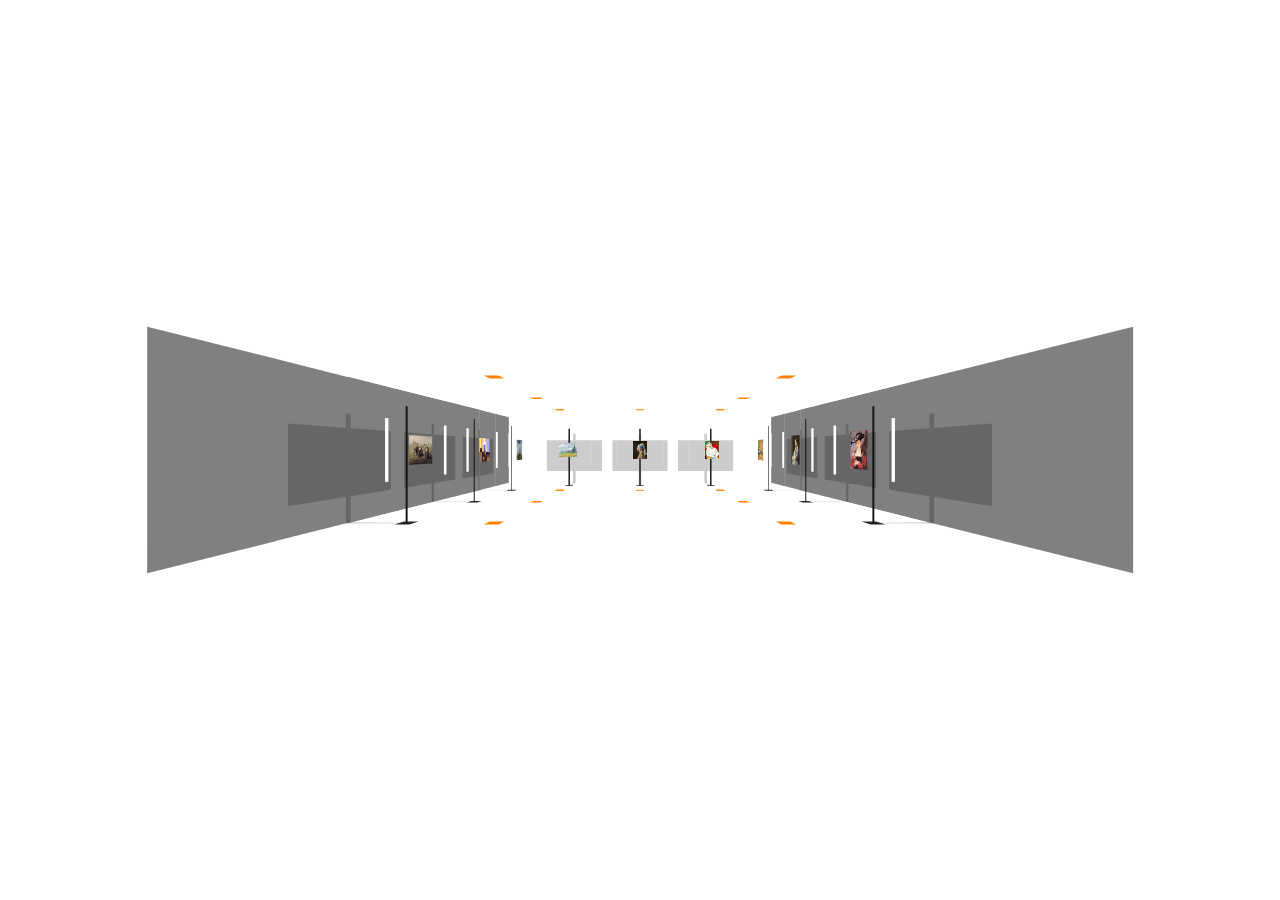
<file: digitalGallery.html>
﻿<!DOCTYPE html PUBLIC "-//W3C//DTD XHTML 1.0 Transitional//EN" "http://www.w3.org/TR/xhtml1/DTD/xhtml1-transitional.dtd">
<html xmlns="http://www.w3.org/1999/xhtml">
<head>
<meta http-equiv="Content-Type" content="text/html; charset=utf-8" />
<title>展品大厅</title> 

<style type="text/css">
html {
	overflow:hidden; 
	-ms-touch-action:none;
	-ms-content-zooming:none;
}
body {
	position:absolute;
	margin:0px;
	padding:0px;
	background:#fff;
	width:100%;
	height:100%;
}
#canvas {
	position:absolute;
	width:100%;
	height:100%;
	background:#fff;
}
</style>

<script type="text/javascript" src="js/ge1doot.js"></script>
<script type="text/javascript">
    console.log('%c    ', 'text-shadow: 3px 1px 1px grey;background-image:-webkit-gradient( linear, left top, right top, color-stop(0, #f22), color-stop(0.15, #f2f), color-stop(0.3, #22f), color-stop(0.45, #2ff), color-stop(0.6, #2f2),color-stop(0.75, #2f2), color-stop(0.9, #ff2), color-stop(1, #f22) );color:transparent;-webkit-background-clip: text;font-size:5em;');
"use strict";

(function () {
	/* ==== definitions ==== */
	var diapo = [], layers = [], ctx, pointer, scr, camera, light, fps = 0, quality = [1,2],
	// ---- poly constructor ----
	Poly = function (parent, face) {
		this.parent = parent;
		this.ctx    = ctx;
		this.color  = face.fill || false;
		this.points = [];
		if (!face.img) {
			// ---- create points ----
			for (var i = 0; i < 4; i++) {
				this.points[i] = new ge1doot.transform3D.Point(
					parent.pc.x + (face.x[i] * parent.normalZ) + (face.z[i] * parent.normalX),
					parent.pc.y +  face.y[i],
					parent.pc.z + (face.x[i] * parent.normalX) + (-face.z[i] * parent.normalZ)
				);
			}
			this.points[3].next = false;
		}
	},
	// ---- diapo constructor ----
	Diapo = function (path, img, structure) {
		// ---- create image ----
		this.img = new ge1doot.transform3D.Image(
			this, path + img.img, 1, {
				isLoaded: function(img) {
					img.parent.isLoaded = true;
					img.parent.loaded(img);
				}
			}
		);
		this.visible  = false;
		this.normalX  = img.nx;
		this.normalZ  = img.nz;
		// ---- point center ----
		this.pc = new ge1doot.transform3D.Point(img.x, img.y, img.z);
		// ---- target positions ----
		this.tx = img.x + (img.nx * Math.sqrt(camera.focalLength) * 20);
		this.tz = img.z - (img.nz * Math.sqrt(camera.focalLength) * 20);
		// ---- create polygons ----
		this.poly = [];
		for (var i = -1, p; p = structure[++i];) {
			layers[i] = (p.img === true ? 1 : 2);
			this.poly.push(
				new Poly(this, p)
			);
		}
	},
	// ---- init section ----
	init = function (json) {
		// draw poly primitive
		Poly.prototype.drawPoly = ge1doot.transform3D.drawPoly;
		// ---- init screen ----
		scr = new ge1doot.Screen({
			container: "canvas"
		});
		ctx = scr.ctx;
		scr.resize();
		// ---- init pointer ----
		pointer = new ge1doot.Pointer({
			tap: function () {
				if (camera.over) {
					if (camera.over === camera.target.elem) {
						// ---- return to the center ----
						camera.target.x = 0;
						camera.target.z = 0;
						camera.target.elem = false;
					} else {
						// ---- goto diapo ----
						camera.target.elem = camera.over;
						camera.target.x = camera.over.tx;
						camera.target.z = camera.over.tz;
						// ---- adapt tesselation level to distance ----
						for (var i = 0, d; d = diapo[i++];) {
							var dx = camera.target.x - d.pc.x;
							var dz = camera.target.z - d.pc.z;
							var dist = Math.sqrt(dx * dx + dz * dz);
							var lev = (dist > 1500) ? quality[0] : quality[1];
							d.img.setLevel(lev);
						}
					}
				}
			}
		});
		// ---- init camera ----
		camera = new ge1doot.transform3D.Camera({
			focalLength: Math.sqrt(scr.width) * 10,
			easeTranslation: 0.025,
			easeRotation: 0.06,
			disableRz: true
		}, {
			move: function () {
				this.over = false;
				// ---- rotation ----
				if (pointer.isDraging) {
					this.target.elem = false;
					this.target.ry = -pointer.Xi * 0.01;
					this.target.rx = (pointer.Y - scr.height * 0.5) / (scr.height * 0.5);
				} else {
					if (this.target.elem) {
						this.target.ry = Math.atan2(
							this.target.elem.pc.x - this.x,
							this.target.elem.pc.z - this.z
						);
					}
				}
				this.target.rx *= 0.9;
			}
		});
		camera.z  = -10000;
		camera.py = 0;
		// ---- create images ----
		for (var i = 0, img; img = json.imgdata[i++];) {
			diapo.push(
				new Diapo(
					json.options.imagesPath, 
					img, 
					json.structure
				)
			);
		}	
		// ---- start engine ---- >>>
		setInterval(function() {
			quality = (fps > 50) ? [2,3] : [1,2];
			fps = 0;
		}, 1000);
		run();
	},
	// ---- main loop ----
	run = function () {
		// ---- clear screen ----
		ctx.clearRect(0, 0, scr.width, scr.height);
		// ---- camera ----
		camera.move();
		// ---- draw layers ----
		for (var k = -1, l; l = layers[++k];) {
			light = false;
			for (var i = 0, d; d = diapo[i++];) {
				(l === 1 && d.draw()) || 
				(d.visible && d.poly[k].draw());
			}
		}
		// ---- cursor ----
		if (camera.over && !pointer.isDraging) {
			scr.setCursor("pointer");
		} else {
			scr.setCursor("move");
		}
		// ---- loop ----
		fps++;
		requestAnimFrame(run);
	};
	/* ==== prototypes ==== */
	Poly.prototype.draw = function () {
		// ---- color light ----
		var c = this.color;
		if (c.light || !light) {
			var s = c.light ? this.parent.light : 1;
			// ---- rgba color ----
			light = "rgba(" + 
				Math.round(c.r * s) + "," +
				Math.round(c.g * s) + "," + 
				Math.round(c.b * s) + "," + (c.a || 1) + ")";
			ctx.fillStyle = light;
		}
		// ---- paint poly ----
		if (!c.light || this.parent.light < 1) {
			// ---- projection ----
			for (
				var i = 0; 
				this.points[i++].projection();
			);
			this.drawPoly();
			ctx.fill();
		}
	}
	/* ==== image onload ==== */
	Diapo.prototype.loaded = function (img) {
		// ---- create points ----
		var d = [-1,1,1,-1,1,1,-1,-1];
		var w = img.texture.width  * 0.5;
		var h = img.texture.height * 0.5;
		for (var i = 0; i < 4; i++) {
			img.points[i] = new ge1doot.transform3D.Point(
				this.pc.x + (w * this.normalZ * d[i]),
				this.pc.y + (h * d[i + 4]),
				this.pc.z + (w * this.normalX * d[i])
			);
		}
	}
	/* ==== images draw ==== */
	Diapo.prototype.draw = function () {
		// ---- visibility ----
		this.pc.projection();
		if (this.pc.Z > -(camera.focalLength >> 1) && this.img.transform3D(true)) {
			// ---- light ----
			this.light = 0.5 + Math.abs(this.normalZ * camera.cosY - this.normalX * camera.sinY) * 0.6;
			// ---- draw image ----
			this.visible = true;
			this.img.draw();
			// ---- test pointer inside ----
			if (pointer.hasMoved || pointer.isDown) {
				if (
					this.img.isPointerInside(
						pointer.X,
						pointer.Y
					)
				) camera.over = this;
			}
		} else this.visible = false;
		return true;
	}
	return {
		// --- load data ----
		load : function (data) {
			window.addEventListener('load', function () {
				ge1doot.loadJS(
					"js/imageTransform3D.js",
					init, data
				);
			}, false);
		}
	}
})().load({
	imgdata:[
		// north
		{img:'images/Picture/01.jpg', x:-1000, y:0, z:1500, nx:0, nz:1},
		{img:'images/Picture/02.jpg', x:0,     y:0, z:1500, nx:0, nz:1},
		{img:'images/Picture/03.jpg', x:1000,  y:0, z:1500, nx:0, nz:1},
		// east
		{img:'images/Picture/04.jpg', x:1500,  y:0, z:1000, nx:-1, nz:0},
		{img:'images/Picture/05.jpg', x:1500,  y:0, z:0, nx:-1, nz:0},
		{img:'images/Picture/06.jpg', x:1500,  y:0, z:-1000, nx:-1, nz:0},
		// south
		{img:'images/Picture/07.jpg', x:1000,  y:0, z:-1500, nx:0, nz:-1},
		{img:'images/Picture/08.jpg', x:0,     y:0, z:-1500, nx:0, nz:-1},
		{img:'images/Picture/09.jpg', x:-1000, y:0, z:-1500, nx:0, nz:-1},
		// west
		{img:'images/Picture/10.jpg', x:-1500, y:0, z:-1000, nx:1, nz:0},
		{img:'images/Picture/11.jpg', x:-1500, y:0, z:0, nx:1, nz:0},
		{img:'images/Picture/12.jpg', x:-1500, y:0, z:1000, nx:1, nz:0}
	],
	structure:[
		{
			// wall
			fill: {r:255, g:255, b:255, light:1},
			x: [-1001,-490,-490,-1001],
			z: [-500,-500,-500,-500],
			y: [500,500,-500,-500]
		},{
			// wall
			fill: {r:255, g:255, b:255, light:1},
			x: [-501,2,2,-500],
			z: [-500,-500,-500,-500],
			y: [500,500,-500,-500]
		},{
			// wall
			fill: {r:255, g:255, b:255, light:1},
			x: [0,502,502,0],
			z: [-500,-500,-500,-500],
			y: [500,500,-500,-500]
		},{
			// wall
			fill: {r:255, g:255, b:255, light:1},
			x: [490,1002,1002,490],
			z: [-500,-500,-500,-500],
			y: [500,500,-500,-500]
		},{
			// shadow
			fill: {r:0, g:0, b:0, a:0.2},
			x: [-420,420,420,-420],
			z: [-500,-500,-500,-500],
			y: [150, 150,-320,-320]
		},{
			// shadow
			fill: {r:0, g:0, b:0, a:0.2},
			x: [-20,20,20,-20],
			z: [-500,-500,-500,-500],
			y: [250, 250,150,150]
		},{
			// shadow
			fill: {r:0, g:0, b:0, a:0.2},
			x: [-20,20,20,-20],
			z: [-500,-500,-500,-500],
			y: [-320, -320,-500,-500]
		},{
			// shadow
			fill: {r:0, g:0, b:0, a:0.2},
			x: [-20,20,10,-10],
			z: [-500,-500,-100,-100],
			y: [-500, -500,-500,-500]
		},{
			// base
			fill: {r:32, g:32, b:32},
			x: [-50,50,50,-50],
			z: [-150,-150,-50,-50],
			y: [-500,-500,-500,-500]
		},{
			// support
			fill: {r:16, g:16, b:16},
			x: [-10,10,10,-10],
			z: [-100,-100,-100,-100],
			y: [300,300,-500,-500]
		},{
			// frame
			fill: {r:255, g:255, b:255},
			x: [-320,-320,-320,-320],
			z: [0,-20,-20,0],
			y: [-190,-190,190,190]
		},{
			// frame
			fill: {r:255, g:255, b:255},
			x: [320,320,320,320],
			z: [0,-20,-20,0],
			y: [-190,-190,190,190]
		},
		{img:true},
		{
			// ceilingLight
			fill: {r:255, g:128, b:0},
			x: [-50,50,50,-50],
			z: [450,450,550,550],
			y: [500,500,500,500]
		},{
			// groundLight
			fill: {r:255, g:128, b:0},
			x: [-50,50,50,-50],
			z: [450,450,550,550],
			y: [-500,-500,-500,-500]
		}
	],
	options:{
		imagesPath: ""
	}
});
</script>

</head> 
<body>
<div style="text-align:center;clear:both;">
</div>

<canvas id="canvas">你的浏览器不支持HTML5画布技术,请使用谷歌浏览器。</canvas>
<!--<audio src="e1.mp3"  id="music"  autoplay="autoplay"></audio>-->

</body>
</html>
</file>
